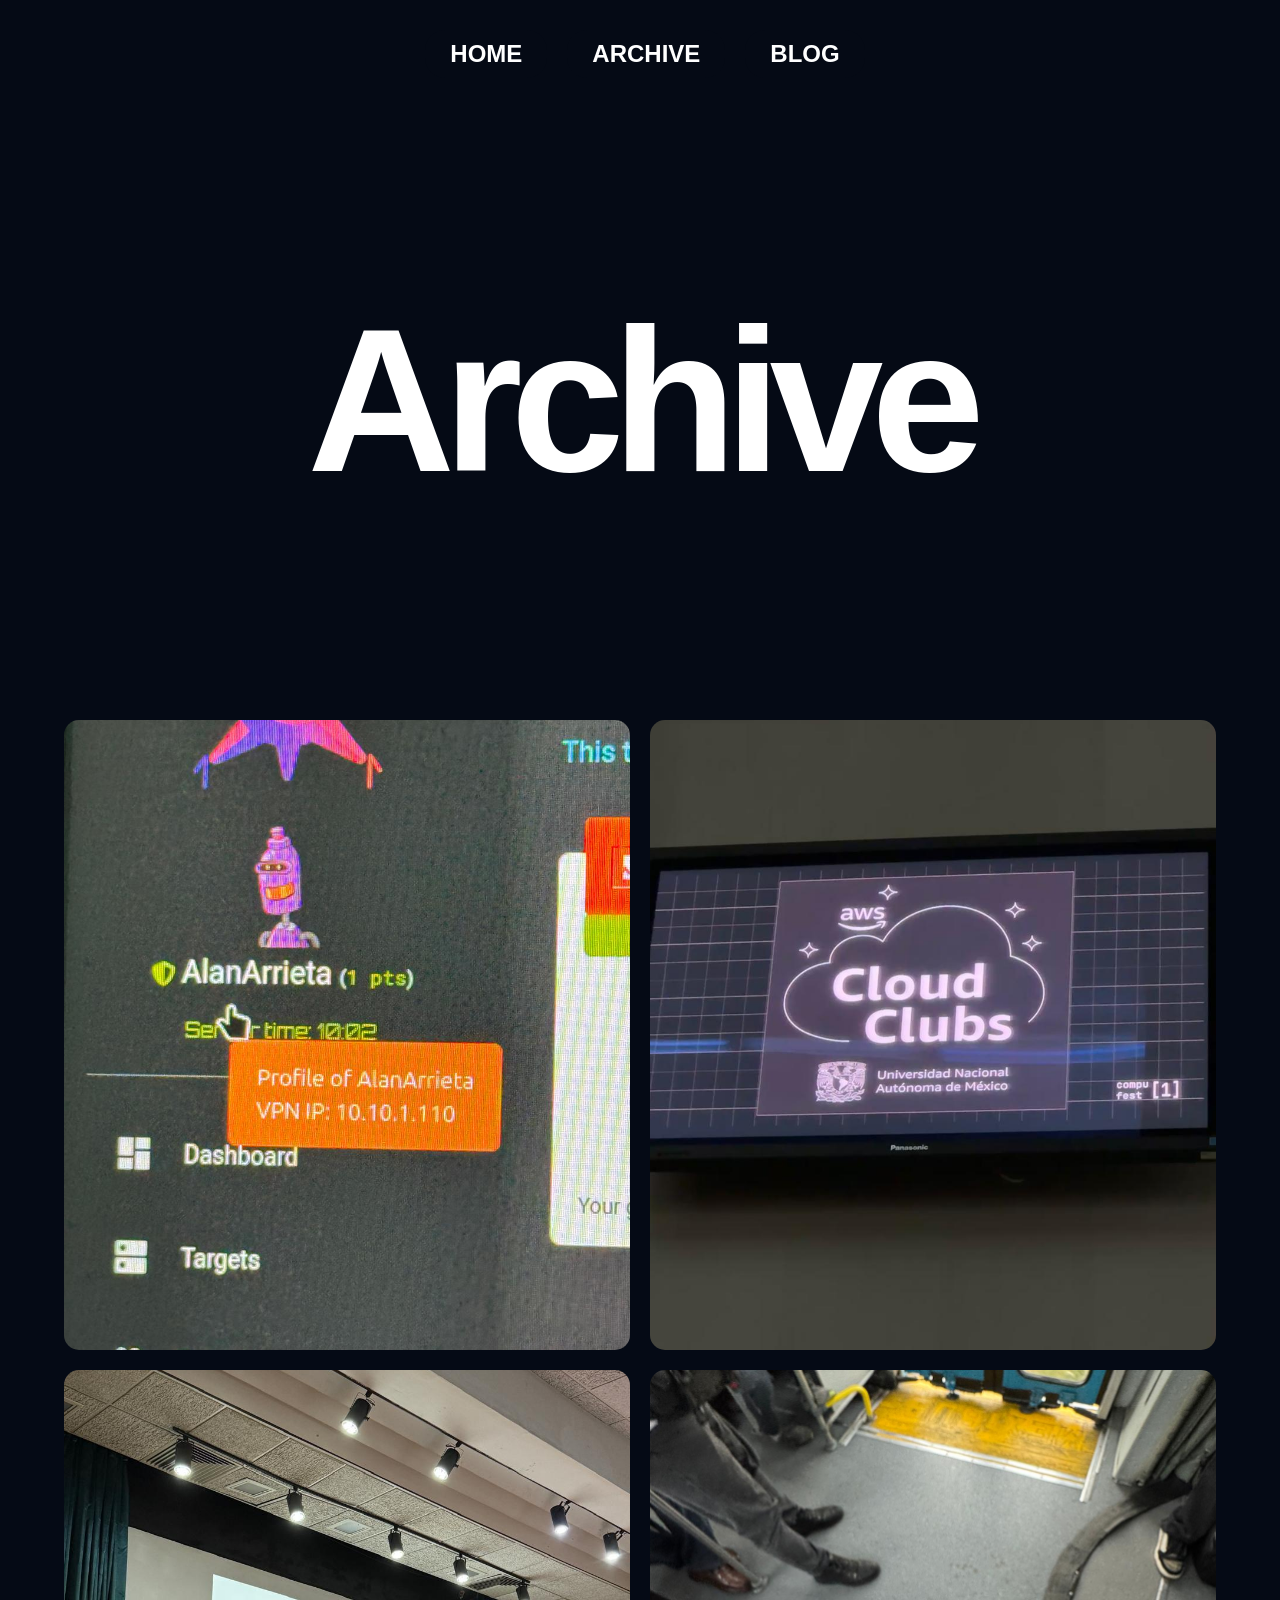
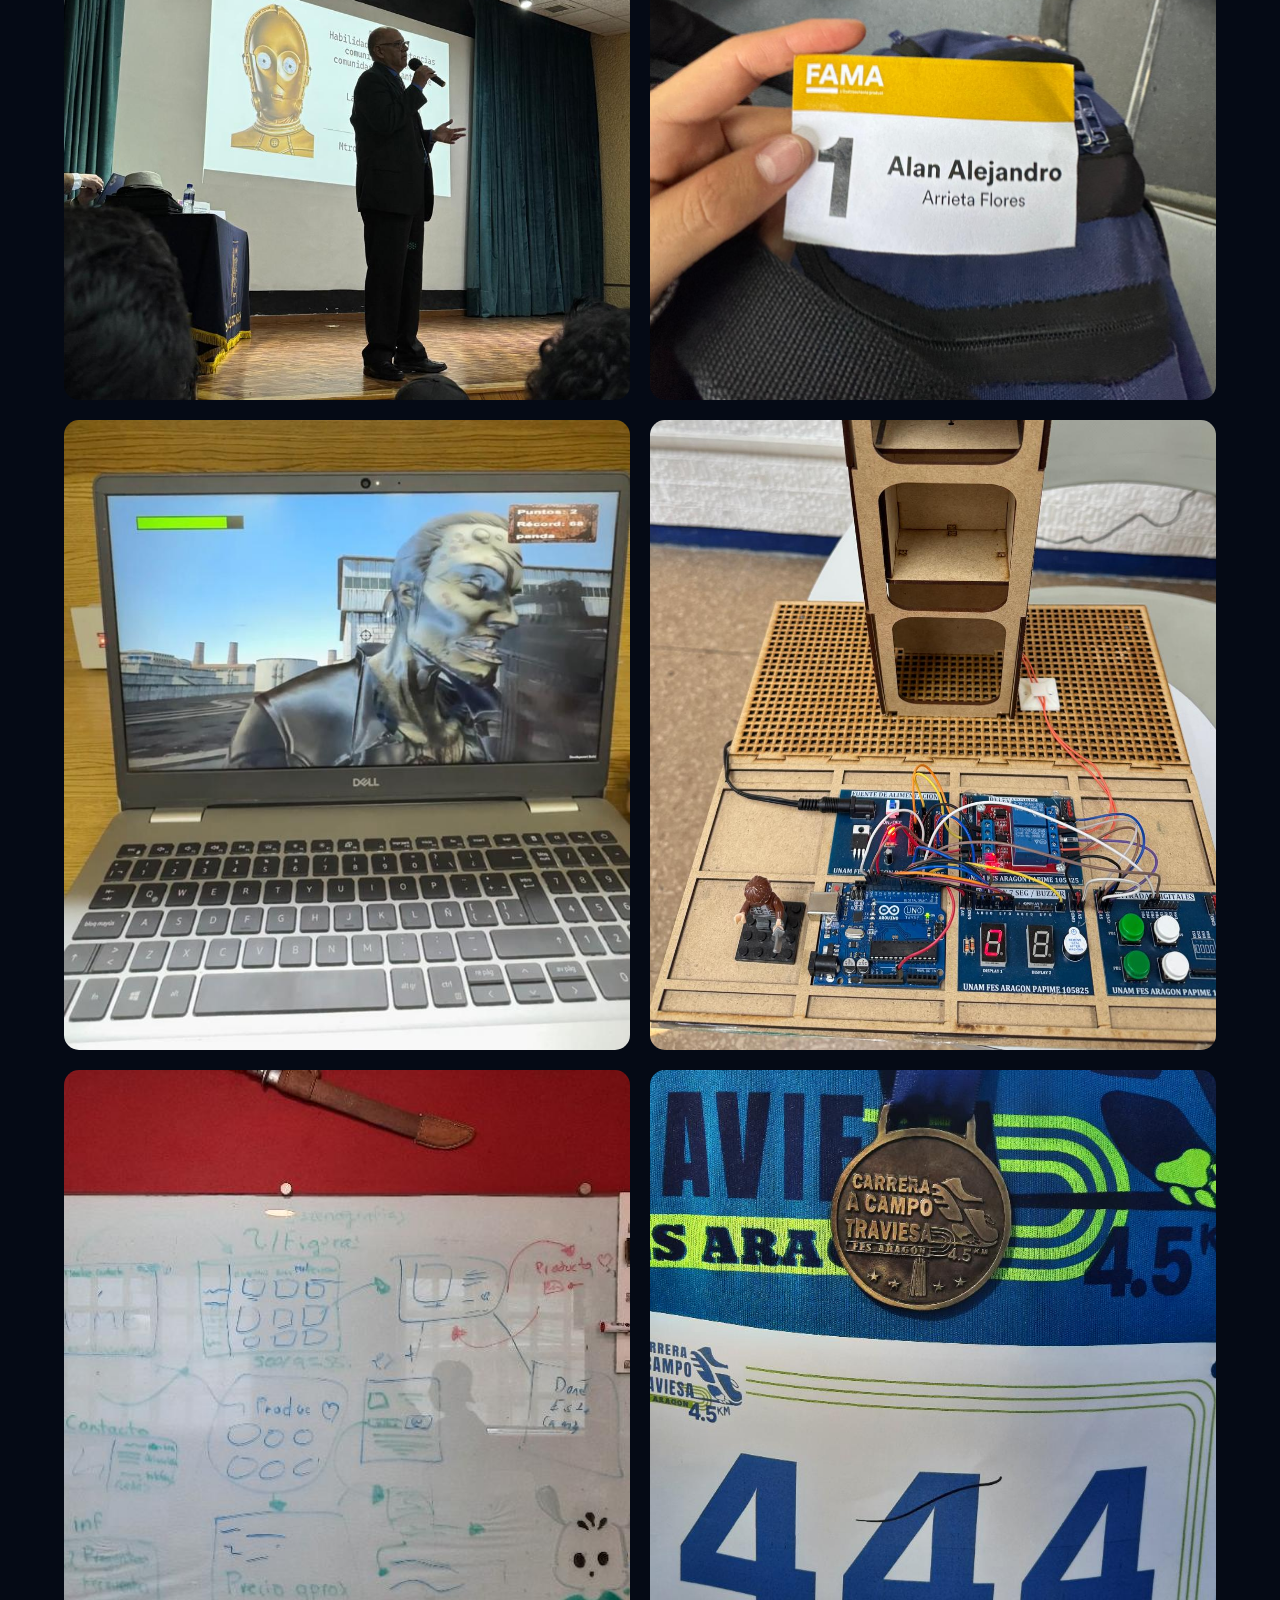
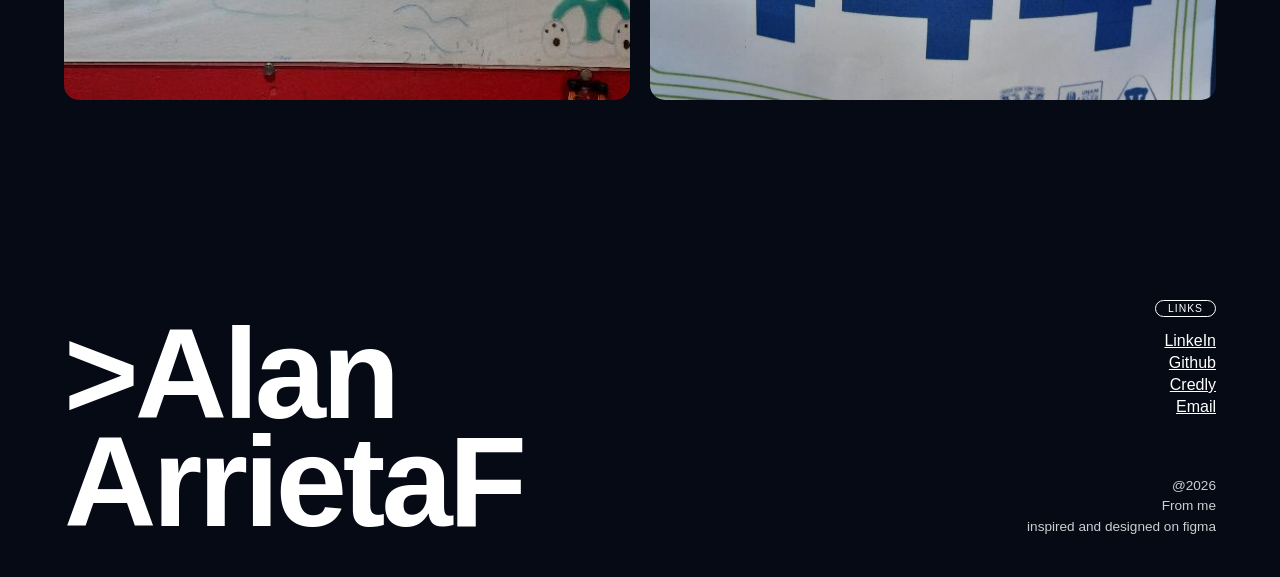
<file: archive.html>
<!doctype html>
<html lang="en">
<head>
    <meta charset="UTF-8">
    <meta name="viewport" content="width=device-width, initial-scale=1.0">
    <title>ARCHIVE</title>
    <link rel="stylesheet" href="css/styles.css">
</head>
<body>

<nav>
    <div class="menu-items">
        <a href="index.html">Home</a>
        <a href="archive.html">Archive</a>
        <a href="blog.html">Blog</a>
    </div>
</nav>

<section class="archive-section" id="archive">
    <div class="archive-header">
    </div>
    <!-- HERO -->
    <section class="archive-hero">
        <div class="archive-title-container">
            <h1 class="archive-title">Archive</h1>
        </div>
    </section>

    <!-- ARCHIVE -->
    <section class="archive-grid">

        <div class="archive-item">
            <img src="assets/GDL.jpeg" alt="GDL">
        </div>

        <div class="archive-item">
            <img src="assets/FC.jpeg" alt="FC">
        </div>

        <div class="archive-item">
            <img src="assets/FES.jpeg" alt="FES">
        </div>

        <div class="archive-item">
            <img src="assets/FAMA.jpeg" alt="FAMA">
        </div>

        <div class="archive-item">
            <img src="assets/JUEGO.jpeg" alt="JUEGO">
        </div>

        <div class="archive-item">
            <img src="assets/ELEVADOR.jpeg" alt="ELEVADOR">
        </div>

        <div class="archive-item">
            <img src="assets/PIDDE.jpg" alt="PIDDE">
        </div>

        <div class="archive-item">
            <img src="assets/CARRERA.jpg" alt="CARRERA">
        </div>

    </section>

    </div>
</section>

<!--FOOTER -->
<footer class="site-footer">
    <div class="footer-left">
        <h1>&gt;Alan<br>ArrietaF</h1>
    </div>

    <div class="footer-right">
        <div class="footer-links-container">
            <span class="links-badge">LINKS</span>
            <ul class="footer-links">
                <li><a href="https://www.linkedin.com/in/alan-alejandro-arrieta-flores-978665416/">LinkeIn</a></li>
                <li><a href="https://github.com/AlanArrietaF">Github</a></li>
                <li><a href="https://www.credly.com/users/alan-alejandro-arrieta-flores/badges/credly">Credly</a></li>
                <li><a href="mailto: arrietafloresalanalejandro@gmail.com">Email</a></li>
            </ul>
        </div>

        <p class="footer-copyright">
            @2026<br>
            From me <br>
            inspired and designed on figma
        </p>
    </div>
</footer>

</body>
</html>
</file>
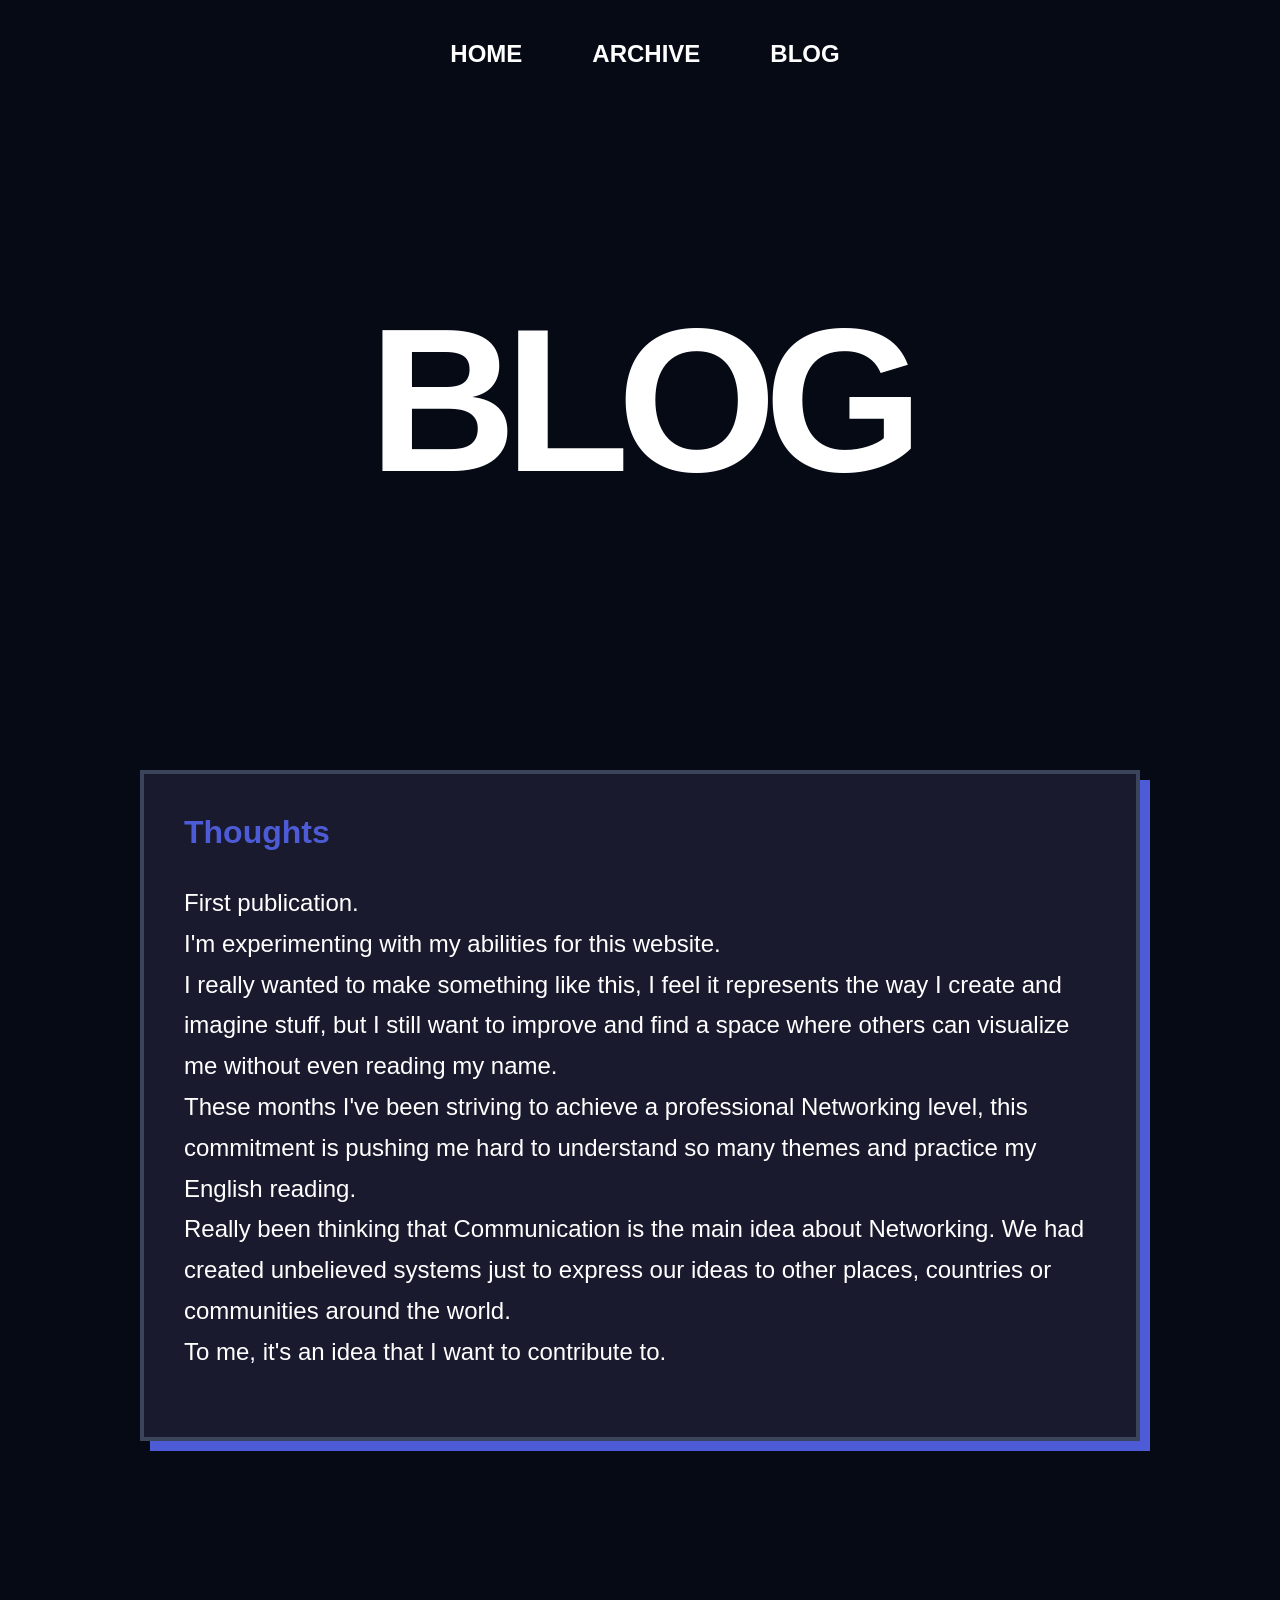
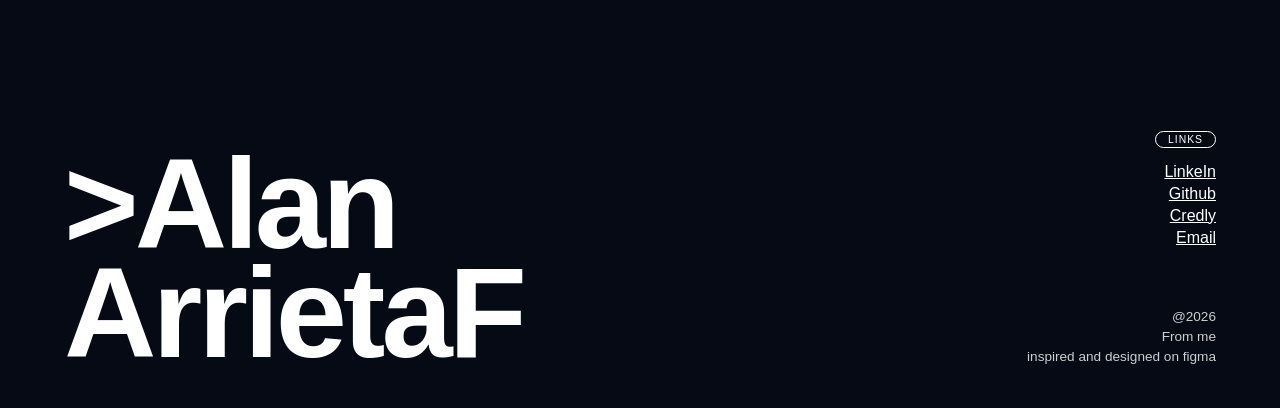
<file: blog.html>
<!doctype html>
<html lang="en">
<head>
    <meta charset="UTF-8">
    <meta name="viewport" content="width=device-width, initial-scale=1.0">
    <title>BLOG</title>
    <link rel="stylesheet" href="css/styles.css">
</head>
<body>

<nav>
    <div class="menu-items">
        <a href="index.html">Home</a>
        <a href="archive.html">Archive</a>
        <a href="blog.html">Blog</a>
    </div>
</nav>

<section class="archive-section" id="archive">
    <div class="archive-header">
    </div>
    <!-- HERO -->
    <section class="archive-hero">
        <div class="archive-title-container">
            <h1 class="archive-title">BLOG</h1>
        </div>
    </section>

    <!-- CONTENT -->
    <div class="parraf-content-grid" id="text-grid">
        <div class="parraf-card">
            <h3>Thoughts</h3>
            <p>First publication.<br>
               I'm experimenting with my abilities for this website.<br>
               I really wanted to make something like this, I feel it represents the way I create and imagine stuff,
               but I still want to improve and find a space where others can visualize me without even reading my name.<br>
               These months I've been striving to achieve a professional Networking level, this commitment is pushing me
               hard to understand so many themes and practice my English reading.<br>
               Really been thinking that Communication is the main idea about Networking. We had created unbelieved
               systems just to express our ideas to other places, countries or communities around the world.<br>
                To me, it's an idea that I want to contribute to.</p>
        </div>
    </div>

    <!-- MUSIC -->
    <div class="music-link-container">
        <div class="music-iframe-wrapper">
            <iframe allow="autoplay *; encrypted-media *; fullscreen *; clipboard-write" frameborder="0"
                    height="150" style="width:100%;max-width:660px;overflow:hidden;background:transparent;border-radius:10px;"
                    sandbox="allow-forms allow-popups allow-same-origin allow-scripts allow-storage-access-by-user-activation allow-top-navigation-by-user-activation"
                    src="https://embed.music.apple.com/mx/album/alter-ego/1439752048?i=1439752052"></iframe>
        </div>

    </div>

    </div>
</section>

<!--FOOTER -->
<footer class="site-footer">
    <div class="footer-left">
        <h1>&gt;Alan<br>ArrietaF</h1>
    </div>

    <div class="footer-right">
        <div class="footer-links-container">
            <span class="links-badge">LINKS</span>
            <ul class="footer-links">
                <li><a href="https://www.linkedin.com/in/alan-alejandro-arrieta-flores-978665416/">LinkeIn</a></li>
                <li><a href="https://github.com/AlanArrietaF">Github</a></li>
                <li><a href="https://www.credly.com/users/alan-alejandro-arrieta-flores/badges/credly">Credly</a></li>
                <li><a href="mailto: arrietafloresalanalejandro@gmail.com">Email</a></li>
            </ul>
        </div>

        <p class="footer-copyright">
            @2026<br>
            From me <br>
            inspired and designed on figma
        </p>
    </div>
</footer>

</body>
</html>
</file>
<file: css/styles.css>
/* ==========================================================================
   1. ESTILOS BASE Y VARIABLES
   ========================================================================== */
   body, html {
    margin: 0;
    background-color: #050A15;
    font-family: sans-serif;
    color: white;
    overflow-x: hidden;
}

/* ==========================================================================
   2. COMPONENTES COMPARTIDOS (Se usan en múltiples páginas)
   ========================================================================== */

/* --- NAV --- */
nav {
    display: flex;
    justify-content: center;
    align-items: center;
    padding: 30px 5%;
    position: absolute;
    top: 0;
    left: 0;
    width: 100%;
    box-sizing: border-box;
    z-index: 1000;
}

.menu-items {
    display: flex;
    gap: 10px;
}

.menu-items a {
    margin-left: 10px;
    text-decoration: none;
    color: white !important;
    font-size: 1.5rem;
    font-weight: 700;
    text-transform: uppercase;
    background-color: #050A15;
    padding: 10px 25px;
    border-radius: 20px;
    transition: background-color 0.3s;
}

.menu-items a:hover {
    background-color: #4D5CD6;
}

/* --- FOOTER --- */
.site-footer {
    background-color: #050A15;
    color: white;
    padding: 100px 5% 40px 5%;
    display: flex;
    justify-content: space-between;
    align-items: flex-end;
    position: relative;
    z-index: 10;
}

.footer-left h1 {
    font-size: 10vw;
    line-height: 0.85;
    margin: 0;
    letter-spacing: -4px;
    font-weight: 800;
}

.footer-right {
    display: flex;
    flex-direction: column;
    align-items: flex-end;
    gap: 60px;
}

.footer-links-container {
    display: flex;
    flex-direction: column;
    align-items: flex-end;
    gap: 10px;
}

.links-badge {
    border: 1px solid white;
    border-radius: 20px;
    padding: 2px 12px;
    font-size: 0.65rem;
    letter-spacing: 1px;
    margin-bottom: 5px;
}

.footer-links {
    list-style: none;
    padding: 0;
    margin: 0;
    text-align: right;
    display: flex;
    flex-direction: column;
    gap: 4px;
}

.footer-links a {
    color: white;
    text-decoration: underline;
    font-size: 1rem;
    transition: color 0.3s;
}

.footer-links a:hover {
    color: #72B5ED;
}

.footer-copyright {
    text-align: right;
    font-size: 0.85rem;
    line-height: 1.5;
    opacity: 0.8;
    margin: 0;
}

/* ==========================================================================
   3. SECCIONES DE HOME (index.html)
   ========================================================================== */

/* --- HOME: HERO --- */
.hero-section {
    position: relative;
    width: 100vw;
    height: 100vh;
    overflow: hidden;
    transition: background-color 0.5s ease;
    background-color: #050A15;
    background-size: cover;
    background-position: center;
    background-repeat: no-repeat;
    transition: background-image 0.4s ease-in-out, background-color 0.5s ease;
}

#webgl-canvas {
    position: absolute;
    top: 0;
    left: 0;
    width: 100vw;
    height: 100vh;
    z-index: 1;
}

#slide-container {
    position: absolute;
    top: 0;
    left: 0;
    width: 100vw;
    height: 100vh;
    z-index: 10;
    display: flex;
    cursor: pointer;
}

.slide-control {
    flex-grow: 1;
    height: 100%;
}

#indicador {
    position: absolute;
    top: 50%;
    left: 50%;
    transform: translate(-50%, -50%);
    color: white;
    font-family: sans-serif;
    font-size: 2rem;
    z-index: 5;
    pointer-events: none;
    text-shadow: 2px 2px 10px rgba(0,0,0,0.9);
}

#desktop-text-container{
    position: absolute;
    top: 50%;
    left: 50%;
    transform: translate(-50%, -50%);
    z-index: 20;
    display: flex;
    justify-content: center;
    align-items: center;
    width: 100%;
    pointer-events: none;
}

#desktop-text{
    font-weight: 800;
    color: white;
    margin: 0;
    white-space: nowrap;
    font-family: monospace;
    text-shadow: 0 0 20px rgba(77,92,214,0.5);
}

@media (min-width: 901px){
    #indicador{
        display: none !important;
    }
    .hero-section{
        background-image : none !important;
        background-color: #050A15 !important;
    }
}

/* --- HOME: ABOUT --- */
.about-section {
    color: #050A15;
    position: relative;
}

.about-header {
    background-color: #4D5CD6;
    color: white;
    text-align: center;
    padding: 100px 20px 180px 20px;
    position: relative;
    z-index: 2;
}

.about-header h2 {
    font-size: 3.5rem;
    letter-spacing: 2px;
    margin: 0 0 10px 0;
    text-transform: uppercase;
}

.about-scroll-area {
    position: relative;
    padding-bottom: 150px;
    padding-top: 20px;
}

.polaroid-container {
    position: sticky;
    top: 30vh;
    height: 250px;
    z-index: 10;
    display: flex;
    justify-content: center;
    pointer-events: none;
}

.polaroid {
    position: absolute;
    width: 220px;
    padding: 12px 12px 40px 12px;
    box-shadow: 8px 8px 15px rgba(0,0,0,0.3);
    cursor: pointer;
    pointer-events: auto;

    --spread-x: 0vw;
    --spread-y: 0px;
    transform: translate(calc(var(--base-x) + var(--spread-x)), calc(var(--spread-y))) rotate(var(--base-rot));
    transition: transform 0.3s ease-out, z-index 0s;
}

.polaroid img {
    width: 100%;
    aspect-ratio: 1 / 1;
    object-fit: contain;
    background-color: white;
    border: 2px solid #eee;
    display: block;
}

.polaroid:hover {
    z-index: 50 !important;
    transform: translate(calc(-50% + var(--base-x) + var(--spread-x)), calc(var(--spread-y))) scale(1.15) rotate(0deg) !important;
}

.about-content-grid {
    max-width: 1000px;
    margin: 0 auto;
    padding-top: 50px;
    display: flex;
    flex-direction: column;
    gap: 40px;
    position: relative;
    z-index: 5;
}

.about-card {
    background: #1a1a2e;
    border: 4px solid #3A455C;
    padding: 40px;
    box-shadow: 10px 10px 0px #4D5CD6;
}

.about-card h3 {
    color: #4D5CD6;
    font-size: 2rem;
    margin-top: 0;
    display: flex;
    align-items: center;
    gap: 15px;
}

.about-card p {
    color: white;
    font-size: 1.5rem;
    line-height: 1.7;
    font-weight: 500;
}

/* --- BLOG: <p> --- */
.parraf-section {
    color: #050A15;
    position: relative;
}

.parraf-header {
    background-color: #4D5CD6;
    color: white;
    text-align: center;
    padding: 100px 20px 180px 20px;
    position: relative;
    z-index: 2;
}

.parraf-header h2 {
    font-size: 3.5rem;
    letter-spacing: 2px;
    margin: 0 0 10px 0;
    text-transform: uppercase;
}

.parraf-scroll-area {
    position: relative;
    padding-bottom: 150px;
    margin-top: -100px;
}

.parraf-content-grid {
    max-width: 1000px;
    margin: 0 auto;
    padding-top: 50px;
    display: flex;
    flex-direction: column;
    gap: 40px;
    position: relative;
    z-index: 5;
}

.parraf-card {
    background: #1a1a2e;
    border: 4px solid #3A455C;
    padding: 40px;
    box-shadow: 10px 10px 0px #4D5CD6;
}

.parraf-card h3 {
    color: #4D5CD6;
    font-size: 2rem;
    margin-top: 0;
    display: flex;
    align-items: center;
    gap: 15px;
}

.parraf-card p {
    color: white;
    font-size: 1.5rem;
    line-height: 1.7;
    font-weight: 500;
}

/* --- MUSIC--- */
.music-link-container {
    margin-top: 40px;
    display: flex;
    justify-content: center;
    align-items: center;
    width: 100%;
}

/* Para la imagen/link */
.music-link {
    display: flex;
    flex-direction: column;
    align-items: center;
    text-decoration: none;
    transition: transform 0.3s ease;
}

.music-link:hover {
    transform: scale(1.05);
}

.music-image {
    width: 400px;
    border-radius: 10px;
    box-shadow: 0 4px 8px rgba(0,0,0,0.5);
    border: 2px solid #72B5ED;
}

.music-caption {
    color: #72B5ED;
    font-size: 0.9rem;
    margin-top: 10px;
}

/* Para el reproductor Iframe interactivo (Apple Music) */
.music-iframe-wrapper {
    width: 100%;
    max-width: 650px;
    display: flex;
    justify-content: center; /* Centra el iframe internamente */
}

/* --- HOME: PORTFOLIO --- */
.portfolio-section {
    background-color: #050A15;
    padding-bottom: 120px;
}

.portfolio-header {
    background-color: white;
    text-align: center;
    padding: 30px 0;
    transition: background-color 0.4s ease;
    cursor: pointer;
}

.portfolio-header h2 {
    color: #050A15;
    font-size: 4rem;
    margin: 0;
    transition: color 0.4s ease;
    letter-spacing: -2px;
}

.portfolio-header:hover {
    background-color: #4D5CD6;
}

.portfolio-header:hover h2 {
    color: white;
}

.portfolio-grid {
    display: flex;
    justify-content: center;
    gap: 60px;
    padding: 80px 20px 20px 20px;
    flex-wrap: wrap;
}

.flip-card {
    background-color: transparent;
    width: 380px;
    height: 380px;
    perspective: 1000px;
    cursor: pointer;
}

.flip-card-inner {
    position: relative;
    width: 100%;
    height: 100%;
    transition: transform 0.8s cubic-bezier(0.4, 0.2, 0.2, 1);
    transform-style: preserve-3d;
}

.flip-card.is-flipped .flip-card-inner {
    transform: rotateY(180deg);
}

.flip-card-front, .flip-card-back {
    position: absolute;
    width: 100%;
    height: 100%;
    -webkit-backface-visibility: hidden;
    backface-visibility: hidden;
}

.flip-card-front img {
    width: 100%;
    height: 100%;
    object-fit: contain;
    background-color: white;
}

.flip-card-back {
    background-color: #3A455C;
    color: white;
    transform: rotateY(180deg);
    display: flex;
    flex-direction: column;
    justify-content: center;
    align-items: center;
    padding: 40px;
    box-sizing: border-box;
    border: 2px solid #72B5ED;
    text-align: center;
}

.flip-card-back h3 {
    color: #72B5ED;
    font-size: 2rem;
    margin-top: 0;
    margin-bottom: 15px;
}

.flip-card-back p {
    font-size: 1.1rem;
    line-height: 1.6;
}

.portfolio-meta {
    text-align: center;
    margin-top: 20px;
    color: white;
    font-size: 0.9rem;
    line-height: 1.8;
}

.portfolio-meta span {
    color: #72B5ED;
    font-weight: bold;
    cursor: pointer;
    font-size: 0.8rem;
}

.portfolio-meta li {
    list-style: none; /* Esto elimina el punto blanco de la lista */
    margin: 0;
    padding: 0;
}

.portfolio-meta a {
    color: white; /* El texto empieza en blanco */
    text-decoration: none; /* Quitamos el subrayado feo de los enlaces por defecto */
    font-weight: bold;
    transition: color 0.3s ease; /* Hacemos que el cambio de color sea suave */
}

.portfolio-meta a:hover {
    color: #72B5ED; /* Cambia a tu azul claro al pasar el ratón */
}

/* ==========================================================================
   4. SECCIONES DE ARCHIVE (archive.html)
   ========================================================================== */

/* --- ARCHIVE: HERO --- */
.archive-hero {
    position: relative;
    width: 100%;
    min-height: 80vh;
    display: flex;
    justify-content: center;
    align-items: center;
    padding-top: 80px;
    box-sizing: border-box;
}

.archive-title-container {
    position: relative;
    display: inline-block;
}

.archive-title {
    font-size: 16vw;
    font-weight: 800;
    letter-spacing: -0.06em;
    margin: 0;
    line-height: 0.9;
}


/* --- ARCHIVE: GRID --- */
.archive-grid {
    display: grid;
    grid-template-columns: 1fr 1fr;
    gap: 20px;
    padding: 0 5% 100px 5%;
    box-sizing: border-box;
}

.archive-item {
    width: 100%;
    border-radius: 15px;
    overflow: hidden;
}

.archive-item img {
    width: 100%;
    height: 70vh;
    object-fit: cover;
    display: block;
    transition: transform 0.6s cubic-bezier(0.25, 1, 0.5, 1);
}

.archive-item:hover img {
    transform: scale(1.05);
}

/* ==========================================================================
   5. MEDIA QUERIES (Diseño Responsivo / Móviles)
   ========================================================================== */

@media (max-width: 900px) {

    /* --- NAVEGACIÓN Y LOGO EN MÓVILES --- */
    nav {
        position: absolute; /* Mantenemos absolute en móviles para superponer */
        padding: 10px 5%;
        top: 20px;
    }

    .menu-items {
        flex-wrap: wrap;
        justify-content: center;
        gap: 8px;
    }

    .menu-items a {
        margin-left: 0;
        padding: 8px 18px;
        font-size: 0.85rem;
    }

    #desktop-text-container {
        display: none !important;
    }

    /* --- HOME: Ajustes Móviles --- */
    .polaroid {
        display: none; /* Desactivar polaroids en pantallas muy pequeñas */
    }

    .polaroid-container {
        display: none !important; /* Oculta el contenedor para eliminar el hueco fantasma */
    }

    .about-scroll-area {
        padding-top: 0; /* Quitamos padding extra superior */
    }

    .about-content-grid {
        padding-top: 100px;
    }

    .hero-section {
        padding-top: 80px;
    }

    .about-card p, .parraf-card p {
        font-size: 1.1rem; /* Regresamos el texto al tamaño original en móviles */
    }

    /* --- ARCHIVE: Ajustes Móviles --- */
    .archive-grid {
        grid-template-columns: 1fr;
    }

    .archive-title {
        font-size: 22vw;
    }

    .floating-film {
        right: -8vw;
        width: 18vw;
    }

    .archive-hero {
        padding-top: 100px; /* Separación para que no choque con el nav en archive */
        min-height: 50vh;
    }

    /* --- FOOTER: Ajustes Móviles --- */
    .site-footer {
        flex-direction: column;
        align-items: flex-start;
        gap: 50px;
    }

    .footer-left h1 {
        font-size: 4rem;
        letter-spacing: -2px;
    }

    .footer-right {
        align-items: flex-start;
        gap: 40px;
    }

    .footer-links-container, .footer-links, .footer-copyright {
        align-items: flex-start;
        text-align: left;
    }
}
</file>
